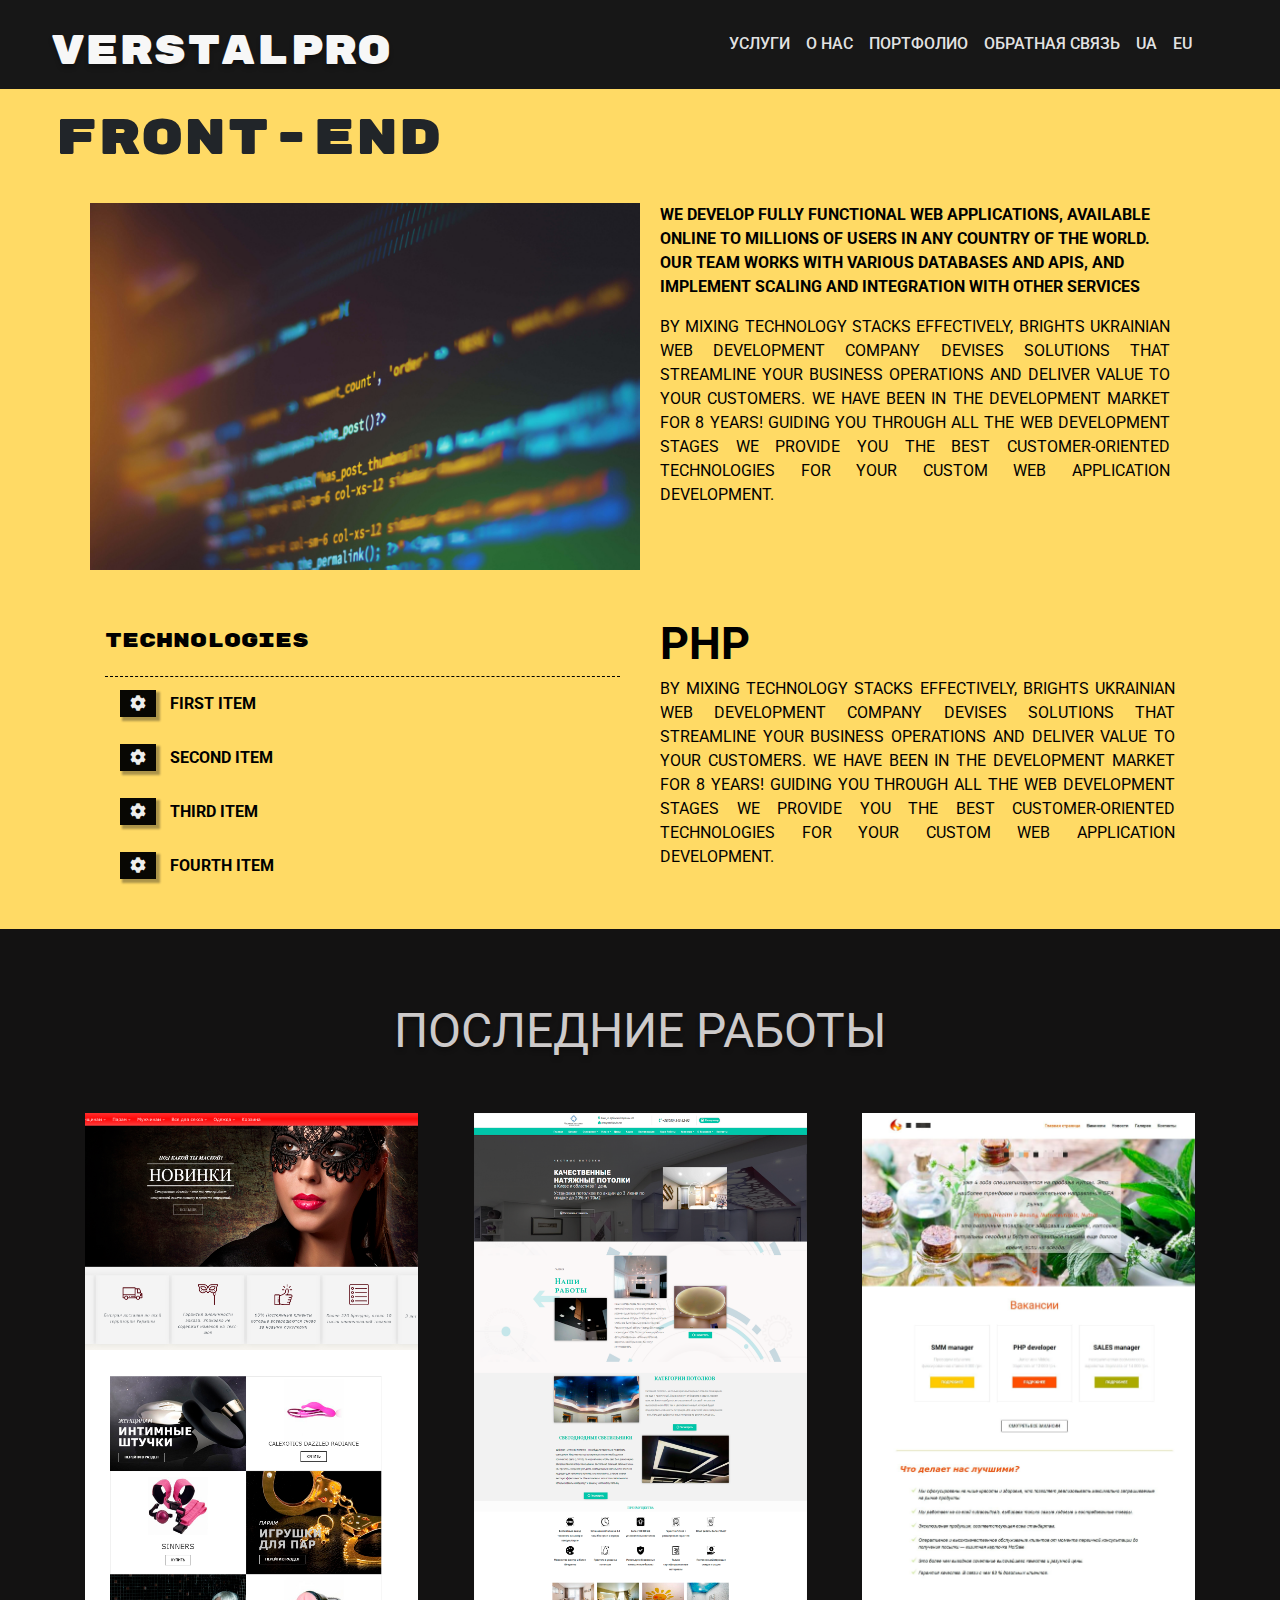
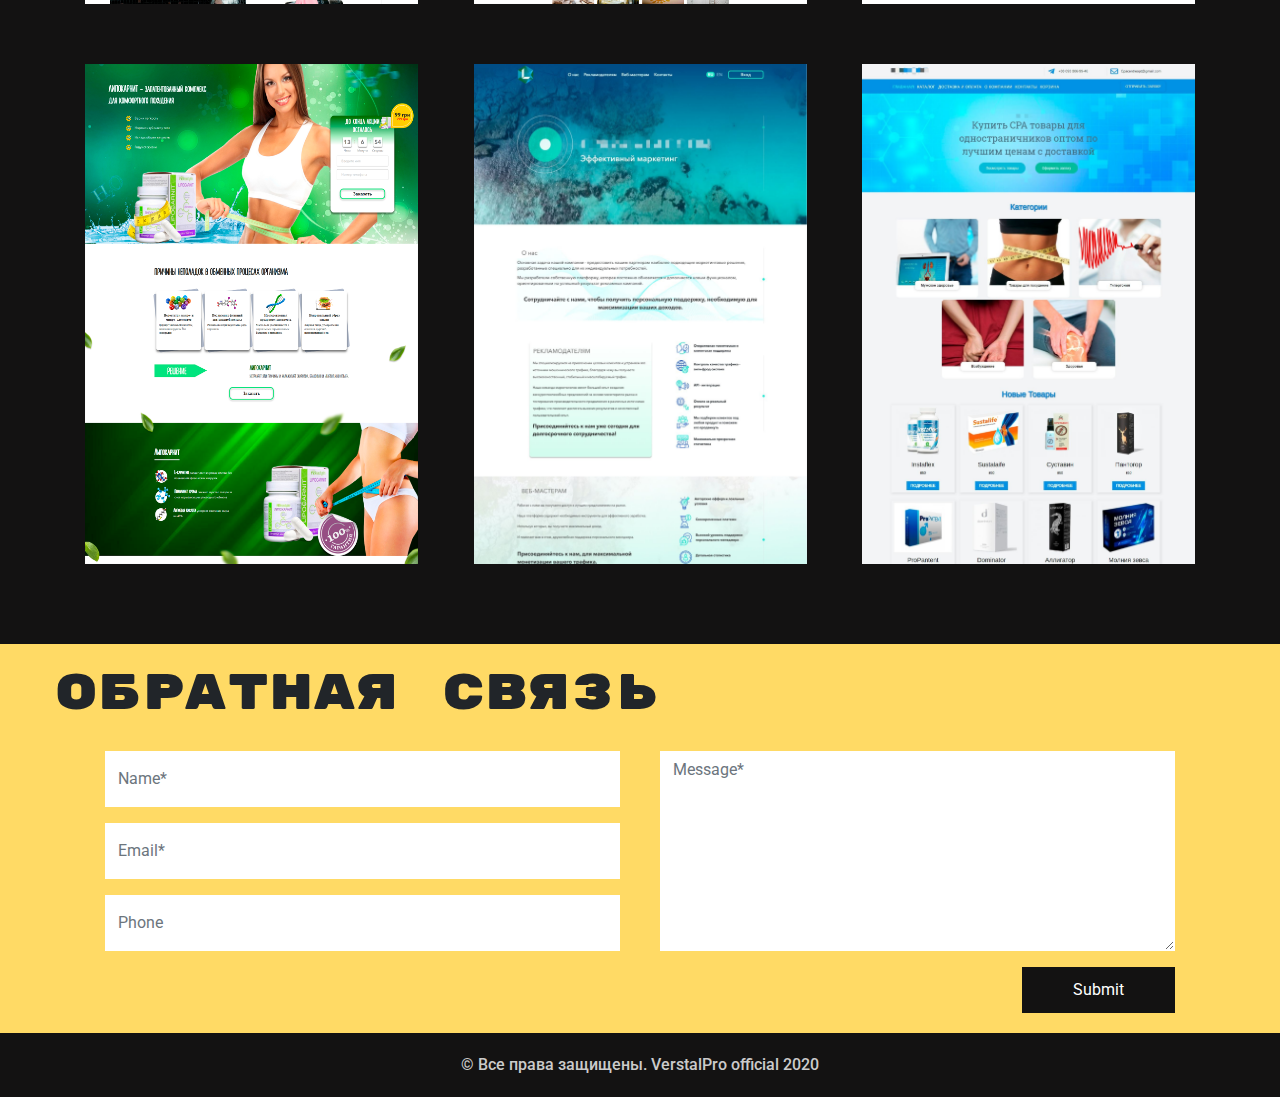
<file: front-end.html>
<!DOCTYPE html>
<html lang="en">

<head>
    <meta charset="UTF-8">
    <meta name="viewport" content="width=device-width, initial-scale=1.0">
    <title>Front-end</title>
    <!-- Latest compiled and minified CSS -->
    <link rel="stylesheet" href="https://maxcdn.bootstrapcdn.com/bootstrap/4.5.0/css/bootstrap.min.css">

    <!-- jQuery library -->
    <script src="https://ajax.googleapis.com/ajax/libs/jquery/3.5.1/jquery.min.js"></script>

    <!-- Popper JS -->
    <script src="https://cdnjs.cloudflare.com/ajax/libs/popper.js/1.16.0/umd/popper.min.js"></script>

    <!-- Latest compiled JavaScript -->
    <script src="https://maxcdn.bootstrapcdn.com/bootstrap/4.5.0/js/bootstrap.min.js"></script>
    <link rel="stylesheet" href="css/style.css">
    <link href="https://fonts.googleapis.com/css2?family=Roboto:wght@300;400;500;700&display=swap" rel="stylesheet">
    <link href="https://fonts.googleapis.com/css2?family=Quicksand:wght@400;500&display=swap" rel="stylesheet">
    <link href="https://fonts.googleapis.com/css2?family=Rubik+Mono+One&display=swap" rel="stylesheet">
    <link href="https://fonts.googleapis.com/css2?family=Quantico:wght@400;700&display=swap" rel="stylesheet">
    <link href="https://use.fontawesome.com/releases/v5.0.13/css/all.css" rel="stylesheet">
</head>

<body>
    <header class="header-front">
        <nav class="navbar navbar-expand-sm navbar-dark">
            <a class="navbar-brand" href="#">
                <h3 class="logo">VerstalPro</h3>
            </a>
            <button class="navbar-toggler" type="button" data-toggle="collapse" data-target="#collapsibleNavbar">
                <span class="navbar-toggler-icon"></span>
            </button>
            <div class="collapse navbar-collapse" id="collapsibleNavbar">
                <ul class="navbar-nav">
                    <li class="nav-item">
                        <a class="nav-link" href="#">Услуги</a>
                    </li>
                    <li class="nav-item">
                        <a class="nav-link" href="#">О нас</a>
                    </li>
                    <li class="nav-item">
                        <a class="nav-link" href="#">Портфолио</a>
                    </li>
                    <li class="nav-item">
                        <a class="nav-link" href="#">Обратная связь</a>
                    </li>
                    <li class="nav-item">
                        <a class="nav-link" href="#">UA</a>
                    </li>
                    <li class="nav-item">
                        <a class="nav-link" href="#">EU</a>
                    </li>
                </ul>
            </div>
        </nav>
    </header>
    <!-- <div class="section-one">
    <div class="yellow-bg">
        <div class="tex-logo">
            <h1>Front-end developer</h1>
            <a class="btn-front">The best in automotive dealership</a>
        </div>
    </div>

</div> -->
    <!-- <div class="parallax"></div> -->
    <section class="front-end">
        <h1>Front-end</h1>
        <div class="container text-front">
            <img src="./img/img-1.jpg">
            <div>
                <p>We develop fully functional web applications, available online to millions of users in any country of the world. Our team works with various databases and APIs, and implement scaling and integration with other services</p>
                <p style="
     
     text-align: justify;
     font-weight: 400;
  ">By mixing technology stacks effectively, Brights Ukrainian web development company devises solutions that streamline your business operations and deliver value to your customers. We have been in the development market for 8 years! Guiding
                    you through all the web development stages we provide you the best customer-oriented technologies for your custom web application development.</p>
            </div>
        </div>
    </section>
    <section class="technologies">

        <div class="container">
            <div class="technologi">
                <h2>technologies</h2>
                <ul class="list">
                    <li class="list-item"><span><i class="fas fa-cog"></i></span> First item</li>
                    <li class="list-item"><span><i class="fas fa-cog"></i></span> Second item</li>
                    <li class="list-item"><span><i class="fas fa-cog"></i></span> Third item</li>
                    <li class="list-item"><span><i class="fas fa-cog"></i></span> Fourth item</li>
                </ul>
            </div>
            <div class="technologi">
                <span class="title-technologi">PHP</span>
                <p style="text-align: justify;
                font-weight: 400;
            ">
                    By mixing technology stacks effectively, Brights Ukrainian web development company devises solutions that streamline your business operations and deliver value to your customers. We have been in the development market for 8 years! Guiding you through
                    all the web development stages we provide you the best customer-oriented technologies for your custom web application development.
                </p>
            </div>
        </div>
    </section>
    <section class="portfolio">
        <div class="container">
            <h3>Последние работы</h3>
            <div class="portfolio__works">
                <div class="case">
                    <img src="img/work1.png" alt="shop 18+" class="image">
                    <div class="overlay">
                        <div class="text">
                            <h4>Site</h4>
                            <br>
                            <ul>
                                <li>Lorem ipsum dolor sit amet</li>
                                <li>Lorem ipsum dolor sit amet</li>
                                <li>Lorem ipsum dolor sit amet</li>

                            </ul>
                        </div>
                    </div>
                </div>
                <div class="case">
                    <img src="img/work2.png" alt="Potolki" class="image">
                    <div class="overlay">
                        <div class="text">
                            <h4>Site</h4>
                            <br>
                            <ul>
                                <li>Lorem ipsum dolor sit amet</li>
                                <li>Lorem ipsum dolor sit amet</li>
                                <li>Lorem ipsum dolor sit amet</li>

                            </ul>
                        </div>
                    </div>
                </div>
                <div class="case">
                    <img src="img/work3.jpg" alt="Site-company" class="image">
                    <div class="overlay">
                        <div class="text">
                            <h4>Site</h4>
                            <br>
                            <ul>
                                <li>Lorem ipsum dolor sit amet</li>
                                <li>Lorem ipsum dolor sit amet</li>
                                <li>Lorem ipsum dolor sit amet</li>

                            </ul>
                        </div>
                    </div>
                </div>
                <div class="case">
                    <img src="img/work4.png" alt="Lipo" class="image">
                    <div class="overlay">
                        <div class="text">
                            <h4>Site</h4>
                            <br>
                            <ul>
                                <li>Lorem ipsum dolor sit amet</li>
                                <li>Lorem ipsum dolor sit amet</li>
                                <li>Lorem ipsum dolor sit amet</li>

                            </ul>
                        </div>
                    </div>
                </div>
                <div class="case">
                    <img src="img/work5.jpg" alt="Site-company" class="image">
                    <div class="overlay">
                        <div class="text">
                            <h4>Site</h4>
                            <br>
                            <ul>
                                <li>Lorem ipsum dolor sit amet</li>
                                <li>Lorem ipsum dolor sit amet</li>
                                <li>Lorem ipsum dolor sit amet</li>

                            </ul>
                        </div>
                    </div>
                </div>
                <div class="case"><img src="img/work6.jpg" alt="Site-company" class="image">
                    <div class="overlay">
                        <div class="text">
                            <h4>Site</h4>
                            <br>
                            <ul>
                                <li>Lorem ipsum dolor sit amet</li>
                                <li>Lorem ipsum dolor sit amet</li>
                                <li>Lorem ipsum dolor sit amet</li>

                            </ul>
                        </div>
                    </div>
                </div>
            </div>
        </div>
    </section>
    <section class="forms ">
        <h3>Обратная связь</h3>
        <div class="container">
            <form action="/action_page.php">
                <div class="group-forms">
                    <div class="form-group">
                        <input type="name" class="form-control" placeholder="Name*" id="name">
                    </div>
                    <div class="form-group">
                        <input type="email" class="form-control" placeholder="Email*" id="email">
                    </div>
                    <div class="form-group">
                        <input type="phone" class="form-control" placeholder="Phone" id="phone">
                    </div>

                </div>
                <div class="group-forms">
                    <div class="form-group">
                        <textarea class="form-control" rows="5" placeholder="Message*" id="comment"></textarea>
                    </div>
                    <div class="forms-btn">
                        <button type="submit" class="btn btn-primary">Submit</button>
                    </div>
                </div>
            </form>
        </div>
    </section>
    </main>
    <footer>
        <p>
            &copy; Все права защищены. VerstalPro official 2020
        </p>
    </footer>
</body>

</html>
</file>
<file: css/style.css>
/* preloader */

@import url(https://fonts.googleapis.com/css?family=Roboto+Condensed);
.loader {
    background: #1d1d1e;
    bottom: 0;
    left: 0;
    overflow: hidden;
    position: fixed;
    display: flex;
    justify-content: center;
    align-items: center;
    right: 0;
    top: 0;
    z-index: 99999;
    font-family: 'Quantico', sans-serif;
    font-size: 250%;
}

.loader-inner {
    background: #e9c639;
    background: radial-gradient(#fff, #e9c639);
    position: absolute;
}


/* .loader {
    position: relative;
    margin: auto;
    width: 350px;
    color: white;
    font-family: "Roboto Condensed", sans-serif;
    font-size: 250%;
    background: linear-gradient(180deg, #222 0, #444 100%);
    box-shadow: inset 0 5px 20px black;
    text-shadow: 5px 5px 5px rgba(0,0,0,0.3);
  } */

.loader-inner:after {
    content: "";
    display: table;
    clear: both;
}

.loader span {
    text-align: center;
    float: left;
    height: 100px;
    line-height: 120px;
    width: 50px;
}

.loader-inner>span {
    border-left: 1px solid #444;
    border-right: 1px solid #222;
}

.covers {
    position: absolute;
    height: 100%;
    width: 100%;
}

.covers span {
    background: linear-gradient(180deg, #1d1d1e 0, #1d1d1e 100%);
    animation: up 3s infinite;
}

@keyframes up {
    0% {
        margin-bottom: 0;
    }
    16% {
        margin-bottom: 100%;
        height: 20px;
    }

    50% {
        margin-bottom: 0;
    }

    100% {
        margin-bottom: 0;
    }
}

.covers span:nth-child(2) {
    animation-delay: .142857s;
}

.covers span:nth-child(3) {
    animation-delay: .285714s;
}

.covers span:nth-child(4) {
    animation-delay: .428571s;
}

.covers span:nth-child(5) {
    animation-delay: .571428s;
}

.covers span:nth-child(6) {
    animation-delay: .714285s;
}

.covers span:nth-child(7) {
    animation-delay: .857142s;
}

.covers span:nth-child(8) {
    animation-delay: .921428s;
}

.covers span:nth-child(9) {
    animation-delay: .954285s;
}

.covers span:nth-child(10) {
    animation-delay: .997142s;
}


/* the end preloader */

#myVideo {
    position: relative;
    right: 0;
    bottom: 0;
    width: 100%;
}

.container-video {
    width: 100%;
}

.presently {
    overflow: hidden;
    position: relative;
    max-height: 100vh;
}

#typingTwo h1 {
    margin-top: 20px;
    font-size: 40px;
    font-family: 'Quantico', sans-serif;
    font-weight: 700;
    color: white;
}

#typingTwo {
    margin-top: 10px;
    margin-right: 2px;
}

.logo-text {
    display: flex;
    justify-content: center;
    align-items: center;
    padding: 0 20px;
    border: 2px solid #e9c639;
    width: 65%;
    height: 300px;
    margin: 0 auto;
    flex-wrap: nowrap;
}

.content {
    position: absolute;
    width: 100%;
    top: 50%;
    left: 50%;
    transform: translate(-50%, -50%);
}

main {
    display: block;
    margin-top: -6px;
}

.main-container {
    width: 100%;
    max-width: 1360px;
    box-sizing: border-box;
    padding: 0 30px;
    margin: 0 auto;
}

.navbar-dark .navbar-nav .nav-link {
    color: rgba(255, 255, 255, 0.89);
}

.stick {
    color: white;
    padding-top: 7px;
    opacity: .75;
    cursor: default;
}

.navbar {
    position: absolute;
    margin-bottom: 2%;
    top: 0;
    width: 100%;
}

.nav {
    display: -ms-flexbox;
    display: flex;
    -ms-flex-wrap: wrap;
    flex-wrap: wrap;
    padding-left: 0;
    margin-bottom: 0;
    list-style: none;
    justify-content: center;
    margin: 15px 15px 35px 15px;
}

.nav-link {
    font-weight: 500;
    text-transform: uppercase;
    color: #212121;
}

.nav-link:hover {
    color: #8d8d8d;
}

.carousel-inner img {
    width: 100%;
    height: 100%;
}


/* MAIN SCREEN */


/* header {
    background: linear-gradient(180deg, #000000 0%, #262424 100%);
    min-height: 100vh;
    width: 100%;
    display: flex;
} */

.figure {
    width: calc(50%);
    display: flex;
    flex-direction: column;
    justify-content: space-between;
}

.logo {
    margin: 0;
    font-size: 35px;
    margin-left: 35px;
    margin-top: 15px;
    color: #F7F7F7;
    text-shadow: 0px 4px 4px rgba(0, 0, 0, 0.25);
    text-transform: uppercase;
    font-family: 'Rubik Mono One', sans-serif;
}

.figure_main div {
    display: flex;
    justify-content: center;
    flex-direction: column;
    align-items: center;
    width: 100%;
    margin-top: 60px;
}

.figure .figure_main h1 {
    padding: 20px;
    font-size: 50px;
    margin: 0;
    font-weight: 400;
    line-height: 60px;
    color: #FFFFFF;
    text-shadow: 0px 4px 9px rgba(0, 0, 0, 0.25);
    font-family: 'Roboto', sans-serif;
}

.figure_main span {
    width: 450px;
    height: 220px;
    display: block;
    position: absolute;
    top: 0;
    left: 50%;
    z-index: -1;
}

.figure_main span.back_solid {
    background: rgba(255, 222, 89, 0.78);
    transform: translateX(-50%) rotate(-6deg);
}

.figure_main span.back_opacity {
    background: rgba(255, 222, 89, 0.78);
    transform: translateX(-50%) rotate(6deg);
}

.main-text {
    width: 50%;
    margin-top: 30px;
    padding: 0 50px;
    box-sizing: border-box;
    color: #766F6F;
    font-family: 'Roboto', sans-serif;
}

.main-text div {
    width: 100%;
    display: flex;
    justify-content: center;
    align-items: baseline;
}

.main-text div img {
    width: 75%;
}


/*first- block*/

.collapse {
    justify-content: center;
}

.navbar-dark .navbar-brand {
    color: #fff;
    width: 50%;
}

.first-block {
    top: 0;
    position: absolute;
    width: 100%;
}

.header-menu {
    height: 60px;
    width: 100%;
}

.first-block .navbar-dark .navbar-nav .nav-link {
    font-family: 'Quantico', sans-serif;
    font-weight: 700;
    color: rgb(36, 35, 35)
}

.one {
    display: flex;
}

.logo {
    font-size: 40px;
}


/* SERVICES */

.services {
    padding-bottom: 60px;
    padding-top: 60px;
    background: linear-gradient(180deg, #010001 0%, #242323 100%);
}

.services h3 {
    margin: 0;
    text-align: center;
    font-size: 48px;
    color: #CDCACA;
    font-family: 'Quicksand', sans-serif;
    margin-bottom: 15px;
}

.services .services__wraper {
    display: flex;
    margin-bottom: 50px;
}

.services .services-text,
.services .services-image {
    width: 50%;
}

.services .services-text {
    color: #E0E0E0;
    box-sizing: border-box;
}

.services .services-text>div {
    background: #64626230;
    padding: 25px 20px 20px;
    min-height: 345px;
}

.services .services-text h4 {
    font-family: 'Quicksand', sans-serif;
    font-weight: bold;
    font-size: 27px;
    line-height: 34px;
    margin: 0;
    text-align: center;
    margin-bottom: 15px;
}

.services .services-text p {
    font-family: 'Quicksand', sans-serif;
    font-size: 18px;
    line-height: 22px;
    text-indent: 35px;
    text-align: justify;
}

.services .services-image {
    display: flex;
    box-sizing: border-box;
    padding: 50px 60px 30px 0;
    margin-top: 20px;
    margin-bottom: 50px;
}

.services .services-image>div {
    position: relative;
    background-color: #ffde59;
    width: 100%;
    max-width: 500px;
}

.services .services-image>div img {
    top: 20px;
    left: 20px;
    width: 100%;
    height: 100%;
    position: relative;
    z-index: 3;
}

.services__footer {
    width: 100%;
    box-shadow: 0px 4px 4px rgba(0, 0, 0, 0.25);
    display: flex;
    justify-content: space-between;
    position: relative;
    padding: 0px 30px;
    box-sizing: border-box;
    background: linear-gradient(180deg, #3E3C3C 0%, rgba(62, 60, 60, 0) 100%);
}

.services__footer div {
    width: 28%;
    height: 170px;
    top: -30px;
    text-align: center;
    position: relative;
    display: flex;
    justify-content: center;
    align-items: center;
    font-family: 'Quantico', sans-serif;
    font-weight: 700;
    cursor: pointer;
    transition: all .3s;
}

.services__footer div:hover {
    transform: scale(0.9);
}

.services__footer div:nth-child(1) {
    background: linear-gradient(180deg, #FFDC50 0%, rgba(255, 222, 89, 0.73) 100%);
    box-shadow: 0px 4px 4px rgba(0, 0, 0, 0.25);
}

.services__footer div:nth-child(2) {
    background: linear-gradient(180deg, #1d1d1d 0%, rgb(24, 22, 22) 100%);
    box-shadow: 0px 4px 4px rgba(0, 0, 0, 0.25);
}

.services__footer div:nth-child(2) span {
    color: white;
    border-bottom: 2px solid white;
}

.services__footer div:nth-child(3) {
    background: linear-gradient(180deg, #C1BDBD 0%, #E9E8E8 100%);
    box-shadow: 0px 4px 4px rgba(0, 0, 0, 0.25);
}

.services__footer div.active {
    transform: scale(0.9);
    box-shadow: inset 0 -1px 1px 2px rgba(0, 0, 0, .1), inset 0 1px 5px 4px rgba(0, 0, 0, .3);
}

.services__footer span {
    border-bottom: 2px solid black;
    font-size: 48px;
    line-height: 69px;
    color: #000000;
    text-shadow: 0px 4px 4px rgba(0, 0, 0, 0.25);
}



@keyframes blink {
    0% {
        opacity: 1;
    }

    50% {
        opacity: 0;
    }

    100% {
        opacity: 1;
    }
}


/* Portfolio */

.portfolio {
    background: rgb(19, 18, 18);
    padding: 70px 0 20px;
}

.portfolio h3 {
    margin: 0;
    text-transform: uppercase;
    font-weight: 400;
    text-align: center;
    font-size: 48px;
    line-height: 64px;
    color: #CDCACA;
    font-family: 'Roboto', sans-serif;
    text-shadow: 0px 4px 4px rgba(0, 0, 0, 0.25);
    margin-bottom: 50px;
}

.portfolio .portfolio__works {
    display: flex;
    justify-content: space-between;
    flex-wrap: wrap;
}

.portfolio .portfolio__works>div {
    width: 30%;
    margin-bottom: 60px;
}

.portfolio .portfolio__works>div img {
    width: 100%;
    height: 100%;
}


/* Design */

.design {
    background: rgb(19, 18, 18);
    padding: 20px 0 150px;
}

.design_wrap {
    width: 100%;
    display: flex;
}

.design_left {
    padding-right: 80px;
}

.design h3 {
    font-size: 48px;
    font-family: 'Roboto', sans-serif;
    font-weight: 400;
    color: #CDCACA;
    text-shadow: 0px 4px 4px rgba(0, 0, 0, 0.25);
    text-align: center;
    margin-bottom: 50px;
}

.design_right {
    padding-left: 80px;
    padding-right: 0px;
}

.design_left,
.design_right {
    width: 50%;
    box-sizing: border-box;
}

.design_left>.box-slider,
.design_right>.box-slider {
    width: 100%;
    background: #ffdb66;
    background: -moz-linear-gradient(-45deg, #ffdb66 28%, #ffbe48 99%);
    background: -webkit-linear-gradient(-45deg, #ffdb66 28%, #ffbe48 99%);
    background: linear-gradient(135deg, #ffdb66 28%, #ffbe48 99%);
    filter: progid: DXImageTransform.Microsoft.gradient(startColorstr='#ffdb66', endColorstr='#ffbe48', GradientType=1);
}

.design_left div img,
.design_right div img {
    width: 100%;
    position: relative;
    display: block;
}


/*slider*/

#slider-CRM {
    left: 37px;
    top: 30px;
}

#slider-CRM-design {
    right: 37px;
    top: 30px;
}

.carousel-indicators li {
    background-color: #ff8c00 !important;
}


/* Contacts */


/* Footer */

footer {
    background: #131212;
}

footer p {
    margin: 0;
    text-align: center;
    padding: 20px 0;
    font-weight: 500;
    color: #cbcbcb;
}

.typed-cursor {
    opacity: 1;
    color: white;
    font-weight: 600;
    font-size: 24px;
    -webkit-animation: blink 0.7s infinite;
    -moz-animation: blink 0.7s infinite;
    animation: blink 0.7s infinite;
}

@keyframes blink {
    0% {
        opacity: 1;
    }

    50% {
        opacity: 0;
    }

    100% {
        opacity: 1;
    }
}

@-webkit-keyframes blink {
    0% {
        opacity: 1;
    }

    50% {
        opacity: 0;
    }

    100% {
        opacity: 1;
    }
}

@-moz-keyframes blink {
    0% {
        opacity: 1;
    }

    50% {
        opacity: 0;
    }

    100% {
        opacity: 1;
    }
}

.case {
    position: relative;
}

.image {
    display: block;
    width: 100%;
    height: auto;
}

.overlay {
    position: absolute;
    bottom: 0;
    left: 0;
    right: 0;
    background-color: #212121e8;
    overflow: hidden;
    width: 100%;
    height: 0;
    transition: .5s ease;
}

.case:hover .overlay {
    z-index: 1000;
    bottom: 0;
    height: 50%;
}

.case h4 {
    text-align: center;
}

.text {
    color: white;
    font-size: 20px;
    padding: 15px 10px;
}

.case ul {
    list-style: none;
}

.case ul li:before {
    content: "—";
    position: relative;
    left: -7px;
}


/*page*/

.we {
    /* The image used */
    background-image: url(../img/geometrick.png);
    /* Set a specific height */
    min-height: 300px;
    /* Create the parallax scrolling effect */
    background-attachment: fixed;
    background-position: center;
    background-repeat: no-repeat;
    background-size: cover;
}

.yellow-bg {
    background: rgba(255, 222, 89, 0.82);
    width: 60%;
    flex-direction: column;
    display: flex;
    align-items: flex-start;
    justify-content: center;
    height: 100%;
    padding: 30px;
}

.yellow-bg h1 {
    font-family: 'Rubik Mono One', sans-serif;
    font-size: 50px;
    color: white;
}

.btn-front {
    margin-top: 15px;
    font-weight: 700;
    background: #201f1f;
    color: white !important;
    padding: 15px 25px;
    text-transform: uppercase;
}

.parallax {
    /* The image used */
    background-image: url(../img/bg_front-end.png);
    /* Set a specific height */
    min-height: 500px;
    /* Create the parallax scrolling effect */
    background-attachment: fixed;
    background-position: center;
    background-repeat: no-repeat;
    background-size: cover;
}

.text-cont {
    margin-top: 15px;
    font-weight: 700;
    color: black !important;
    padding: 10px 25px;
    text-transform: uppercase;
}

.title-cont {
    padding: 25px 0px;
    width: 50%;
    background: #ffda65;
    border-radius: 5px;
}

.title-cont h4 {
    background: #131212;
    font-family: 'Rubik Mono One', sans-serif;
    font-size: 50px;
    color: white;
    padding: 5px 20px;
}

.icons-cont {
    text-align: center;
    padding-right: 10px;
    font-size: 26px;
}

.block-img img {
    width: 300px;
}

.contacts {
    display: flex;
    justify-content: space-between;
    position: relative;
    z-index: 0;
    background-attachment: fixed;
    background-position: center;
    background-repeat: no-repeat;
    background-size: cover;
    background-image: url(../img/geometrick.png);
    padding: 35px;
}

/*media*/

@media screen and (max-width: 1219px) {
    .services .services-text h4 {
        font-size: 20px;
        line-height: 22px;
        margin-bottom: 5px;
    }
    .services .services-text p {
        font-size: 16px;
        line-height: 20px;
        text-indent: 30px;
    }

    .services .services-text>div {
        padding: 10px 15px 20px;
    }
    .services__footer div {
        width: 25%;
        height: 160px;
    }
}

@media screen and (max-width: 1041px) {
    .services__footer span {
        font-size: 35px;
    }

    .figure_main span {
        width: 310px;
    }

    .figure .figure_main h1 {
        font-size: 33px;
        line-height: 48px;
    }
}

@media screen and (max-width: 575px) {
    .text-front {
        display: block;
    }

    .text-front img {
        width: 100%;
    }

    .text-front div {
        padding: 15px 5px;
    }

    .technologi {
        padding: 5px;
        width: 100%;
    }
    .forms h3 {
        font-size: 25px;
        text-align: center;
        padding: 15px;
    }

    .group-forms {
        padding: 0;
    }

    form {
        padding-bottom: 15px;
        display: block;
    }
    .first-block {
        background: #242323;
        background-image: none;
        min-height: 100vh;
        width: 100%;
        background-size: cover;
    }

    .main-text {
        display: none;
    }

    .one {
        justify-content: center;
        display: flex;
    }

    .portfolio .portfolio__works>div {
        width: 47%;
        margin-bottom: 25px;
    }

    .design_wrap {
        width: 100%;
        display: block;
    }
    .design_left,
    .design_right {
        width: 100%;
    }

    .design_right {
        margin-top: 60px;
    }
    
}

/*page front*/

.header-front .navbar {
    background: #171717;
    top: 0;
    width: 100%;
    position: relative;
    margin-bottom: 0;
}

.front-end {
    background: #ffda65;
}

.front-end h1 {
    font-family: 'Rubik Mono One', sans-serif;
    font-size: 50px;
    text-align: inherit;
    padding: 19px 0px 0px 55px;
}

.text-front {
    margin-top: 15px;
    font-weight: 700;
    color: black !important;
    text-transform: uppercase;
    display: flex;
    padding: 20px;
}

.text-front img {
    width: 550px;
}

.text-front div {
    padding: 0px 20px;
}

.btn-slid {
    padding: 5px 20px;
    border: 1px solid #ffbf49;
    color: #ffc14c !important;
}

.openbox {
    width: 80%;
    padding: 25px 0 0 0;
    display: flex;
    justify-content: flex-end;
}

.technologi {
    font-weight: 700;
    color: black !important;
    text-transform: uppercase;
    padding: 20px;
    width: 50%;
}

.technologies {
    background: #ffda65;
}

.technologies .container {
    display: flex;
}

.list li {
    font-weight: 700;
    color: black !important;
    text-transform: uppercase;
    padding: 15px;
    list-style-type: none;
}

.list {
    padding: 0;
    border-top: 1px dashed black;
}

.list-item span {
    box-shadow: 3px 3px 2px 1px #1a1a195c;
    color: #eeeeee;
    background: #000000f7;
    margin-right: 10px;
    padding: 4px 10px;
}

.title-technologi {
    font-size: 45px;
    text-align: left;
    padding: 19px 0px 15px 0px;
}

.technologies h2 {
    font-family: 'Rubik Mono One', sans-serif;
    font-size: 20px;
    text-align: left;
    padding: 19px 0px 15px 0px;
}

.forms {
    background: #ffda65;
}

form {
    display: flex;
}

.group-forms {
    padding: 20px;
    width: 50%;
}

.forms-btn {
    display: flex;
    justify-content: flex-end;
}

.btn-primary {
    color: #fff;
    background-color: #131212;
    border-color: #131212;
    padding: 10px 50px;
    border-radius: 0;
}

textarea.form-control {
    min-height: 200px;
}

.form-control {
    display: block;
    width: 100%;
    height: calc(1.5em + 1.75rem + 4px);
    padding: .375rem .75rem;
    font-size: 1rem;
    font-weight: 400;
    line-height: 1.5;
    color: #495057;
    background-color: #fff;
    background-clip: padding-box;
    border: 1px solid #ffffff;
    border-radius: 0;
    transition: border-color .15s ease-in-out, box-shadow .15s ease-in-out;
}

.forms h3 {
    font-family: 'Rubik Mono One', sans-serif;
    font-size: 50px;
    text-align: inherit;
    padding: 19px 0px 0px 55px;
}

.carousel-control-prev-icon,
.carousel-control-next-icon {
    background-color: #ffc14b;
    border-radius: 50%;
    padding: 8px;
    background-size: inherit;
}

@media (max-width: 1100px) {
    .logo {
        font-size: 26px;
        margin: 0;
    }
    .navbar-collapse {
        font-size: 14px;
        width: 100%;
        position: relative;
        z-index: 1;
    }
    .logo-text {
        height: 230px;
    }
    .title-cont{
        width: 60%;
    }
}

@media (max-width: 991px) {

    .services .services-image {
        padding-right: 40px;
    }

    .services .services-text p {
        font-size: 14px;
    }

    .services__footer span {
        font-size: 28px;
    }

    .we {
        padding: 30px 0;
    }

    .yellow-bg {
        margin: 0 auto;
        border-radius: 5px;
    }

    .btn-front {
        border-radius: 5px;
    }
    .title-cont{
        width: 70%;
        margin: 0 auto;
    }
}

@media (max-width: 767px) {

    .stick {
        display: none;
    }

    .nav-item {
        padding: 0 10px;
        border-bottom: 1px solid #cfb54d;
    }

    .navbar-nav {
        background: #f4d556;
    }

    .logo-text {
        height: 130px;
    }

    #typingTwo h1 {
        font-size: 30px;
    }

    .presently {
        height: 50vh;
    }

    #myVideo {
        width: unset;
        height: 100%;
    }

    .services .services__wraper {
        flex-direction: column;
    }

    .services .services-image {
        display: none;
    }

    .services .services-text,
    .services .services-image {
        width: 100%;
    }

    .services .services-image>div {
        max-width: 300px;
        margin: 0 auto;
    }

    .services__footer span {
        font-size: 20px;
        line-height: 42px;
    }

    .services__footer div {
        width: 25%;
        height: 100px;
    }

    .btn-front {
        font-size: 14px;
    }

    .yellow-bg {
        width: 90%;
    }

    .yellow-bg h1 {
        margin: 10px 0;
        font-size: 38px;
    }

    .loader {
        font-size: 150%;
    }

    .loader span {
        height: 75px;
        line-height: 100px;
        width: 25px;
    }
    .title-cont {
        width: 90%;
    }
}

@media (max-width: 575px) {
    .services .services-text>div {
        min-height: 400px;
    }

    .services__footer {
        padding: 0 10px;
    }

    .services__footer div {
        width: 31%;
    }

    .services__footer span {
        font-size: 16px;
        line-height: 35px;
    }

    .yellow-bg {
        padding: 15px;
    }

    .btn-front {
        margin: 0;
    }
    .title-cont {
        width: 100%;
    }
    .title-cont h4 {
        font-size: 35px;
        text-align: center;
    }
    .text-cont {
        font-size: 14px;
    }
}

@media (max-width: 480px) {
    .navbar-toggler {
        padding: .1rem .25rem;
    }
    .logo {
        font-size: 20px;
    }

    .logo-text {
        height: 80px;
        width: 320px;
    }
}

.submenu {
    padding: 0;
    position: absolute;
    height: 0;
    overflow: hidden;
    transition: 1s;
    z-index: 11;
    white-space: nowrap;
    background-color: #121212;
    border-radius: 5px;
}
.submenu li:hover a{
    color: #e9c639 !important;
}
.navbar-nav>li:hover ul.submenu{
    height: unset!important;
}

.nav-item {
    position: relative;
}

/* GLITCH */

.wrapper h3 {
    position: relative;
}

.wrapper h3.logo::before,
.wrapper h3.logo::after {
    color: white;
    content: "VERSTALPRO";
    position: absolute;
    width: 100%;
    height: 100%;
    background: black;
    overflow: hidden;
    top: 0;
}

.wrapper h3.logo::before {
    left: 3px;
    text-shadow: -2px 0 red;
    animation-name: glitch-animation-1;
    animation-duration: 2s;
    animation-timing-function: linear;
    animation-delay: 0s;
    animation-iteration-count: infinite;
    animation-direction: reverse-alternate;
}

.wrapper h3.logo::after {
    left: -3px;
    text-shadow: -2px 0 blue;
    animation-name: glitch-animation-2;
    animation-duration: 2s;
    animation-timing-function: linear;
    animation-delay: 0s;
    animation-iteration-count: infinite;
    animation-direction: reverse-alternate;
}

@keyframes glitch-animation-1 {
    0% {
        clip: rect(110px, 350px, 56px, 0px);
    }

    5% {
        clip: rect(112px, 350px, 135px, 0px);
    }

    10% {
        clip: rect(88px, 350px, 149px, 0px);
    }

    15% {
        clip: rect(31px, 350px, 25px, 0px);
    }

    20% {
        clip: rect(147px, 350px, 150px, 0px);
    }

    25% {
        clip: rect(95px, 350px, 123px, 0px);
    }

    30% {
        clip: rect(40px, 350px, 119px, 0px);
    }

    35% {
        clip: rect(115px, 350px, 55px, 0px);
    }

    40% {
        clip: rect(37px, 350px, 98px, 0px);
    }

    45% {
        clip: rect(90px, 350px, 96px, 0px);
    }

    50% {
        clip: rect(150px, 350px, 5px, 0px);
    }

    55% {
        clip: rect(34px, 350px, 124px, 0px);
    }

    60% {
        clip: rect(45px, 350px, 61px, 0px);
    }

    65% {
        clip: rect(35px, 350px, 51px, 0px);
    }

    70% {
        clip: rect(144px, 350px, 85px, 0px);
    }

    75% {
        clip: rect(28px, 350px, 117px, 0px);
    }

    80% {
        clip: rect(78px, 350px, 28px, 0px);
    }

    85% {
        clip: rect(93px, 350px, 65px, 0px);
    }

    90% {
        clip: rect(60px, 350px, 62px, 0px);
    }

    95% {
        clip: rect(75px, 350px, 76px, 0px);
    }

    100% {
        clip: rect(53px, 350px, 115px, 0px);
    }
}

@keyframes glitch-animation-2 {
    0% {
        clip: rect(84px, 350px, 68px, 0px);
    }

    5% {
        clip: rect(2px, 350px, 116px, 0px);
    }

    10% {
        clip: rect(22px, 350px, 89px, 0px);
    }

    15% {
        clip: rect(115px, 350px, 113px, 0px);
    }

    20% {
        clip: rect(89px, 350px, 29px, 0px);
    }

    25% {
        clip: rect(114px, 350px, 6px, 0px);
    }

    30% {
        clip: rect(55px, 350px, 137px, 0px);
    }

    35% {
        clip: rect(96px, 350px, 89px, 0px);
    }

    40% {
        clip: rect(102px, 350px, 106px, 0px);
    }

    45% {
        clip: rect(48px, 350px, 59px, 0px);
    }

    50% {
        clip: rect(141px, 350px, 119px, 0px);
    }

    55% {
        clip: rect(14px, 350px, 83px, 0px);
    }

    60% {
        clip: rect(122px, 350px, 96px, 0px);
    }

    65% {
        clip: rect(142px, 350px, 21px, 0px);
    }

    70% {
        clip: rect(71px, 350px, 107px, 0px);
    }

    75% {
        clip: rect(64px, 350px, 138px, 0px);
    }

    80% {
        clip: rect(100px, 350px, 18px, 0px);
    }

    85% {
        clip: rect(69px, 350px, 35px, 0px);
    }

    90% {
        clip: rect(11px, 350px, 39px, 0px);
    }

    95% {
        clip: rect(138px, 350px, 141px, 0px);
    }

    100% {
        clip: rect(2px, 350px, 43px, 0px);
    }
}



@media (min-width: 768px) {
    /* MENU EFFECT */

    .navbar-nav li.nav-item a:after {
        display: block;
        content: "";
        height: 2px;
        width: 0%;
        background-color: #e9c639;
        transition: width .3s ease-in-out;
    }

    .navbar-nav li.nav-item:hover>a {
        color: #e9c639 !important;
    }

    .navbar-nav li.nav-item>a:hover:after {
        width: 100%;
    }
}

@keyframes line {
    0% {
        background-position-x: 390px;
    }
}

@media screen and (max-width: 575px) {
    .text-front {
        display: block;
    }

    .text-front img {
        width: 100%;
    }

    .text-front div {
        padding: 15px 5px;
    }

    .technologi {
        padding: 5px;
        width: 100%;
    }
    .forms h3 {
        font-size: 25px;
        text-align: center;
        padding: 15px;
    }
    .group-forms {
        padding: 0;
        width: 100%;
    }
    form {
        padding-bottom: 15px;
        display: block;
    }
    .technologies .container {
        display: block;
    }
}
</file>
